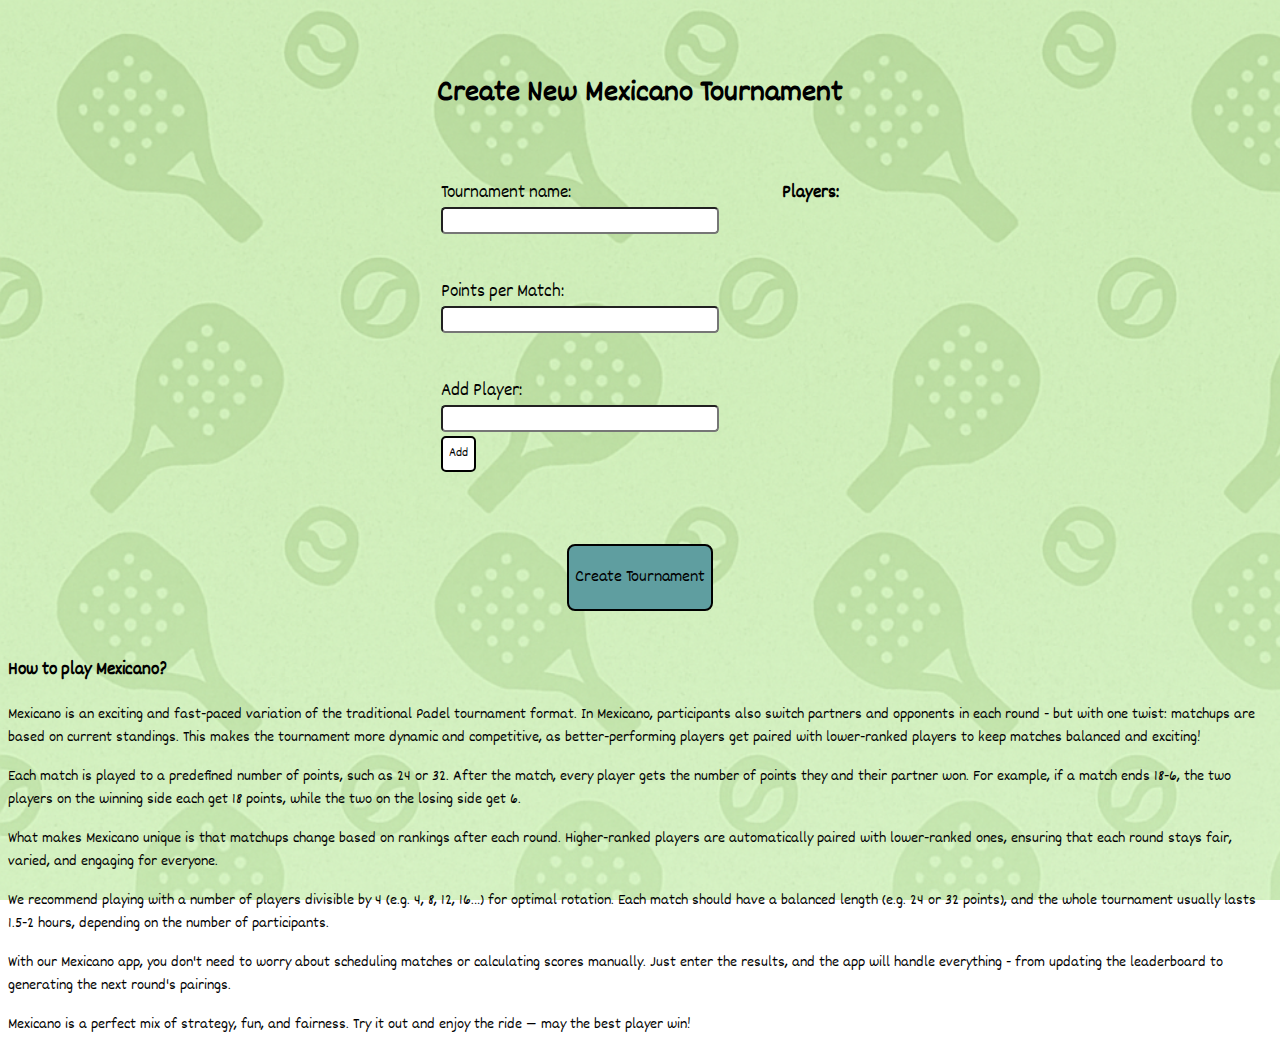
<file: index.html>
<!DOCTYPE html>
<html lang="en">
<head>
    <meta charset="UTF-8">
    <meta name="viewport" content="width=device-width, initial-scale=1.0">
    <title>Padel Mexicano Tournament</title>
    <link rel="icon" href="assets/img/favicon.png" type="image/png">
    <link rel="preconnect" href="https://fonts.googleapis.com">
    <link rel="preconnect" href="https://fonts.gstatic.com" crossorigin>
    <link href="https://fonts.googleapis.com/css2?family=Dekko&display=swap" rel="stylesheet">
    <link rel="stylesheet" href="assets/styles/index.css">
</head>
<body>
    <div id="app-container">
        <h1 id="main-header">Create New Mexicano Tournament</h1>
        <div id="main">
            <div id="main-left">
                <div class="form-container">
                    <label for="tournamentName">Tournament name:</label>
                    <br>
                    <input type="text" id="tournament-name" class="input-form">
                </div>
                <div class="form-container">
                    <label for="pointsPerMatch">Points per Match:</label>
                    <br>
                    <input type="text" id="point-number" class="input-form">
                </div>
                <div class="form-container">
                    <label for="playerName">Add Player:</label>
                    <br>
                    <input type="text" id="player-name" class="input-form">
                    <br>
                    <button id="add-player-btn">Add</button>
                </div>
            </div>
            <div id="main-right">
                <h3 id="players-heading">Players:</h3>
                <ol id="player-list"></ol>
            </div>
        </div>
        <div id="create-btn-container">
            <button id="create-btn">Create Tournament</button>
        </div>
        <div id="info-container">
            <h3 id="info-heading">How to play Mexicano?</h3>
            <p>
                Mexicano is an exciting and fast-paced variation of the traditional Padel tournament format. In Mexicano, participants also switch partners and opponents in each round - but with one twist: matchups are based on current standings. This makes the tournament more dynamic and competitive, as better-performing players get paired with lower-ranked players to keep matches balanced and exciting!
            </p>
            <p>
                Each match is played to a predefined number of points, such as 24 or 32. After the match, every player gets the number of points they and their partner won. For example, if a match ends 18-6, the two players on the winning side each get 18 points, while the two on the losing side get 6.
            </p>
            <p>
                What makes Mexicano unique is that matchups change based on rankings after each round. Higher-ranked players are automatically paired with lower-ranked ones, ensuring that each round stays fair, varied, and engaging for everyone.
            </p>
            <p>
                We recommend playing with a number of players divisible by 4 (e.g. 4, 8, 12, 16…) for optimal rotation. Each match should have a balanced length (e.g. 24 or 32 points), and the whole tournament usually lasts 1.5-2 hours, depending on the number of participants.
            </p>
            <p>
                With our Mexicano app, you don't need to worry about scheduling matches or calculating scores manually. Just enter the results, and the app will handle everything - from updating the leaderboard to generating the next round's pairings.
            </p>
            <p>
                Mexicano is a perfect mix of strategy, fun, and fairness. Try it out and enjoy the ride — may the best player win!
            </p>
        </div>
    </div>

    <script src="assets/scripts/index.js"></script>
</body>
</html>
</file>
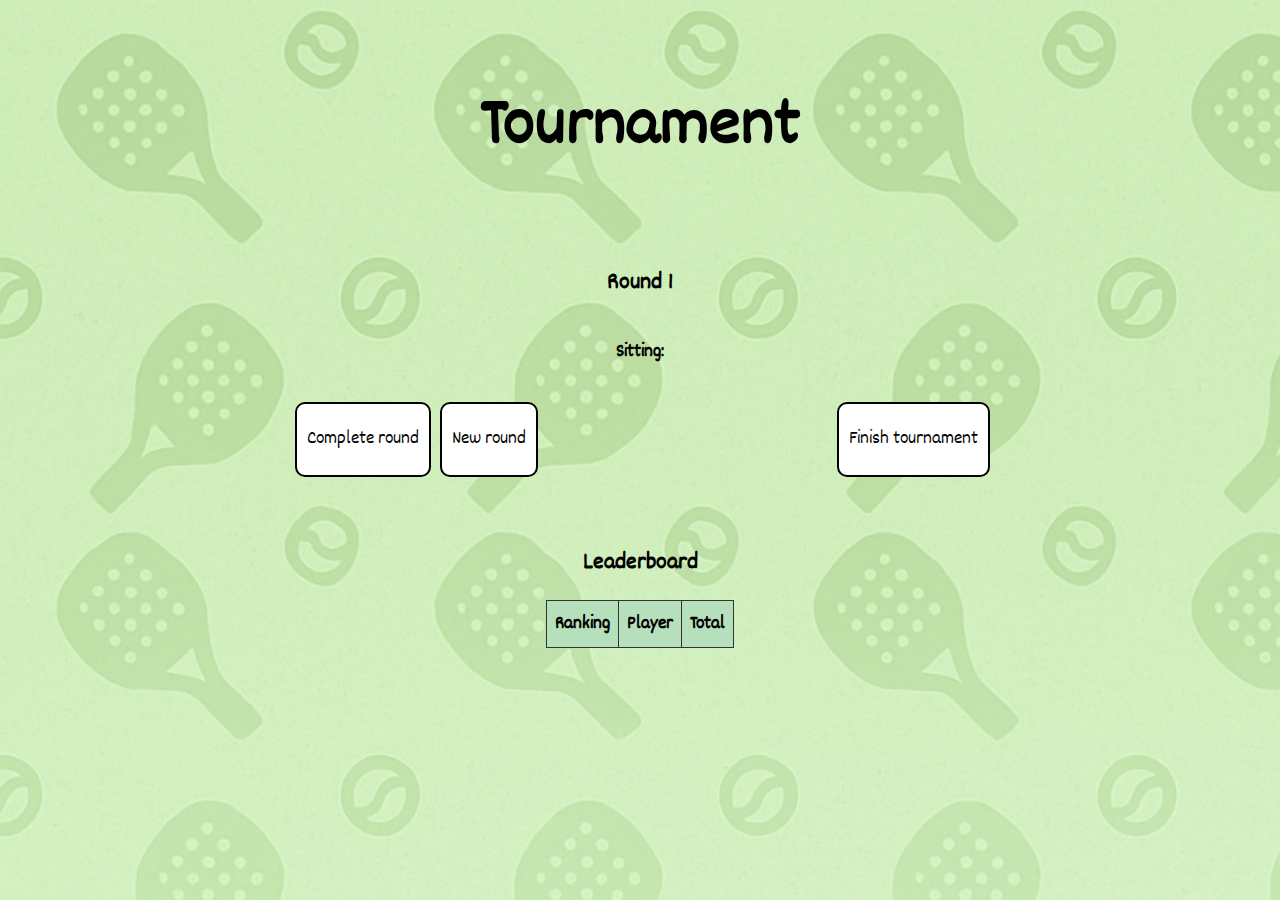
<file: play.html>
<!DOCTYPE html>
<html lang="en">
<head>
    <meta charset="UTF-8">
    <meta name="viewport" content="width=device-width, initial-scale=1.0">
    <title>Padel Mexicano Tournament</title>
    <link rel="preconnect" href="https://fonts.googleapis.com">
    <link rel="preconnect" href="https://fonts.gstatic.com" crossorigin>
    <link href="https://fonts.googleapis.com/css2?family=Dekko&display=swap" rel="stylesheet">
    <link rel="stylesheet" href="assets/styles/play.css">
</head>
<body>
    <div id="app-container">
        <h1 id="main-header"></h1>
        <div id="matches-container">
            <div class="match">
                <div class="match-players-container">
                    <div class="match-player">p1</div>
                    <div class="match-player">p2</div>
                </div>
                <div class="score-container">
                    score
                </div>
                <div class="match-players-container">
                    <div class="match-player">p1</div>
                    <div class="match-player">p2</div>
                </div>
            </div>
        </div>
        <div id="sitting-container">
            <h3 id="sitting-heading">Sitting:</h3>
            <ul id="sitting-list"></ul>
        </div>
        <div id="buttons-container">
            <div id="non-finsih-btn-container">
                <button id="complete-round-btn" class="control-button">Complete round</button>
                <button id="new-round-btn" class="control-button">New round</button>
            </div>
            <button id="finish-btn" class="control-button">Finish tournament</button>
        </div>
        <div id="leaderboard-container" style="margin-top: 50px;">
            <h2 id="leaderboard-heading">Leaderboard</h2>
            <table id="leaderboard-table">
              <thead id="leaderboard-header"></thead>
              <tbody id="leaderboard-body"></tbody>
            </table>
          </div>
    </div>
    <script src="assets/scripts/play.js"></script>
</body>
</html>
</file>
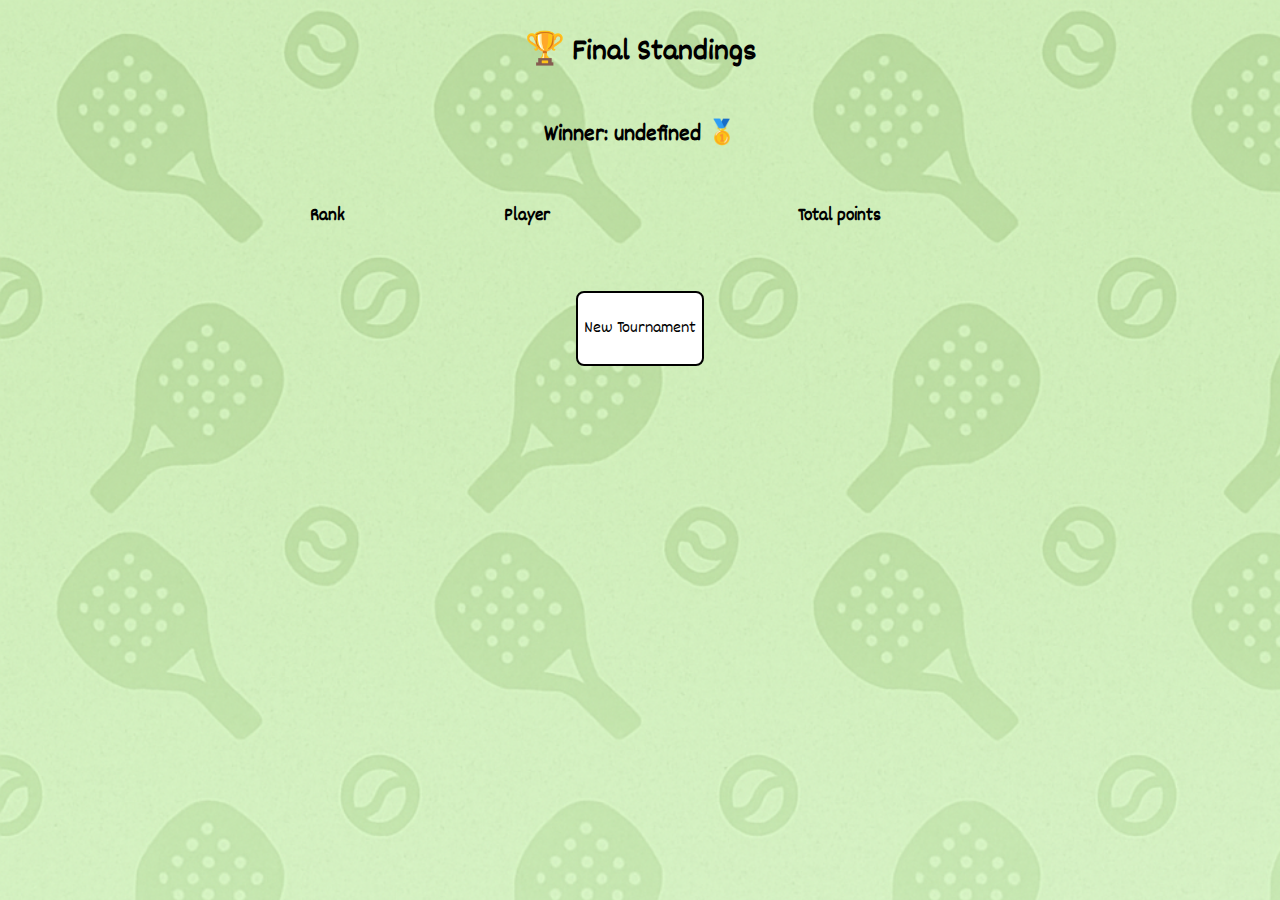
<file: results.html>
<!DOCTYPE html>
<html lang="en">
<head>
  <meta charset="UTF-8" />
  <meta name="viewport" content="width=device-width, initial-scale=1.0">
  <title>Padel Mexicano Tournament</title>
  <link rel="preconnect" href="https://fonts.googleapis.com">
  <link rel="preconnect" href="https://fonts.gstatic.com" crossorigin>
  <link href="https://fonts.googleapis.com/css2?family=Dekko&display=swap" rel="stylesheet">
  <link rel="stylesheet" href="assets/styles/results.css" />
</head>
<body>
  <div id="app-container">
    <h1>🏆 Final Standings</h1>
    <h2 id="winner"></h2>
    <table id="leaderboard-table">
      <thead id="leaderboard-header"></thead>
      <tbody id="leaderboard-body"></tbody>
    </table>
    <button id="new-tournament-btn" onclick="window.location.href='index.html'">New Tournament</button>
  </div>
  <script src="assets/scripts/results.js"></script>
</body>
</html>
</file>
<file: assets/styles/index.css>
body{
    font-family: "Dekko";
    background-image: url('../img/background3.png');
    background-repeat: repeat;
    background-size:2000px auto;
    background-attachment: fixed;
    color:black
    
}


#app-container{
    display: flex;
    flex-direction: column;
    justify-content: center;
    align-items: center;
}

#main{
    display: flex;
    flex-direction: row;
}

#main-left{
    padding-right: 7vh;
}

#input-container{
    display: flex;
    flex-direction: column;
    justify-content: center;
    align-items: flex-start;
}



#main-header{
    margin-top: 7vh;
    margin-bottom:7vh;
    display: flex;
    text-align: center;
}



.form-container{
    margin-bottom: 5vh;
}


.form-container label{
    font-size: larger;
}

.input-form{
    border-radius: 0.5vh;
    width: 30vh;
    font-size: large;
}


#add-player-btn{
    background-color: white;
    color:black;
    height: 4vh;
    font-family:"Dekko";
    border-radius: 5px;
    border: 2px solid black;
    margin-top: 0.4vh;
    cursor: pointer;
}

#add-player-btn:active{
    background-color: green;
}


#players-heading{
    margin-top: 0px;
}

#player-list{
    padding-left:2vh;
    margin-top: 1vh;
    font-size: larger;
}


#create-btn-container{
    margin-top: 3vh;
    margin-bottom: 3vh;
}

#create-btn{
    height:7.5vh;
    font-family: "Dekko";
    font-size: large;
    border: 2px solid black;
    border-radius: 8px;
    background-color: cadetblue;
    color:black;
    cursor: pointer;

}

#create-btn:active{
    background-color: green;
}




@media (max-width:500px){


    #main{
        display: flex;
        flex-direction: column;
    }

    #app-container{
        width:100%;
        max-width: 100vw;
        padding: 1vh;
        display: flex;
        flex-direction: column;
        justify-content: center;
        align-items: center;
    }
}
</file>
<file: assets/styles/play.css>
body{
    font-family: "Dekko";
    background-image: url('../img/background3.png');
    background-repeat: repeat;
    background-size:2000px auto;
    background-attachment: fixed;
    color:black
    
}

#app-container{
    display: flex;
    flex-direction: column;
    justify-content: center;
    align-items: center;
}

#main-header{
    font-size: 8vh;
    margin-top: 7.5vh;
    margin-bottom:7.5vh;
    text-align: center;
}


/* ----matches section------ */

.round-heading{
  font-family: "Dekko";
}

#matches-container{
    display: flex;
    flex-direction: column;
    align-items: center;
}

.match{
    width:70vh;
    height:10vh;
    font-family: "Dekko";
    background-color:cadetblue;
    border:3px solid black;
    border-radius: 20px;
    display: flex;
    justify-content: space-between;
    align-items: center;
    margin-bottom: 2vh;
    padding: 1vh 2vh;
}


.match-players-container{
    background-color: aliceblue;
    width:10vw;
    border-radius: 10px;
    padding-left: 2vh;
    padding-right: 2vh;
    padding-bottom: 1vh;
    padding-top: 1vh;
}

.match-player{
  max-width:10vw;
  overflow: hidden;
  text-overflow: ellipsis;
  white-space: nowrap;
}

#sitting-heading{
    margin-bottom: 0px;
}

#sitting-list{
    list-style:none;
    padding-left: 0px;
    margin-top: 0px;
}

.score-container select {
  font-family: "Dekko";
  font-size: 16px;
  margin: 0 5px;
  padding: 4px;
  border-radius: 4px;
}


  /* -----control buttons section-----*/
  #buttons-container{
    width: 700px;
    margin-top: 20px;
    display: flex;
    justify-content: space-between;
  }

  .control-button{
    height:75px;
    font-family: "Dekko";
    font-size: larger;
    background-color: white;
    color:black;
    border: 2px solid black;
    border-radius: 10px;
    margin-left: 5px;
    padding: 10px;
    cursor: pointer;
  }

  .control-button:active{
    background-color: green;
  }



  /* ------leaderboard section------ */

  #leaderboard-container {
    text-align: center;
    margin-bottom: 100px;
  } 

  #leaderboard-table {
    margin: 0 auto;
    border-collapse: collapse;
    width: 80%;
  }
  
  #leaderboard-table th,
  #leaderboard-table td {
    height: 30px;
    width: auto;
    border: 1px solid #333;
    padding: 8px;
    font-family: "Dekko";
    font-size: larger;
  }
  
  #leaderboard-table th {
    background-color: #b6e0bc;
  }
  
  #leaderboard-table td {
    background-color: #f2fff2;
  }



  /* ------media-------- */
  @media(max-width:768px) and (min-width:501px){
   
    .match{
      width: 500px;
      height: auto;
      padding: 15px;
    }

    #buttons-container{
      width:500px;
    }
    
    .score-container {
      margin: 10px 0;
    }
  }



  @media (max-width: 500px) {

    .match {
      width: calc(100% - 20px); 
      margin: 10px;              
      height: auto;
      padding: 15px;
      box-sizing: border-box;
    }
  
    #buttons-container {
      width: 100%;
      padding: 10px;
      display: flex;
      flex-direction: column; 
      gap: 10px; 
      align-items: center; 
    }
  
    .control-button {
      width: 100%;
      max-width: 300px; 
      text-align: center;
      margin-bottom: 10px;
    }
  
    #app-container {
      width: 100%;
      max-width: 100vw;
      padding: 10px;
      box-sizing: border-box;
      display: flex;
      flex-direction: column;
      align-items: center;
    }
  }
</file>
<file: assets/styles/results.css>
body{
    font-family: "Dekko";
    background-image: url('../img/background3.png');
    background-repeat: repeat;
    background-size:2000px auto;
    background-attachment: fixed;
    color:black
}

#app-container{
    display: flex;
    flex-direction: column;
    justify-content: center;
    align-items: center;
}


#new-tournament-btn{
    height:75px;
    font-family: "Dekko";
    font-size: large;
    border-radius: 8px;
    border: 2px solid black;
    background-color: white;
    color:black;
    cursor: pointer;
    margin-top: 30px;
}

#new-tournment-btn:active{
    background-color: green;
}


#leaderboard-table {
    width: 80%;
    max-width: 800px;
    margin: 30px auto;
    border-collapse: collapse;
    font-size: 1.2rem;
    text-align: center;
}
</file>
